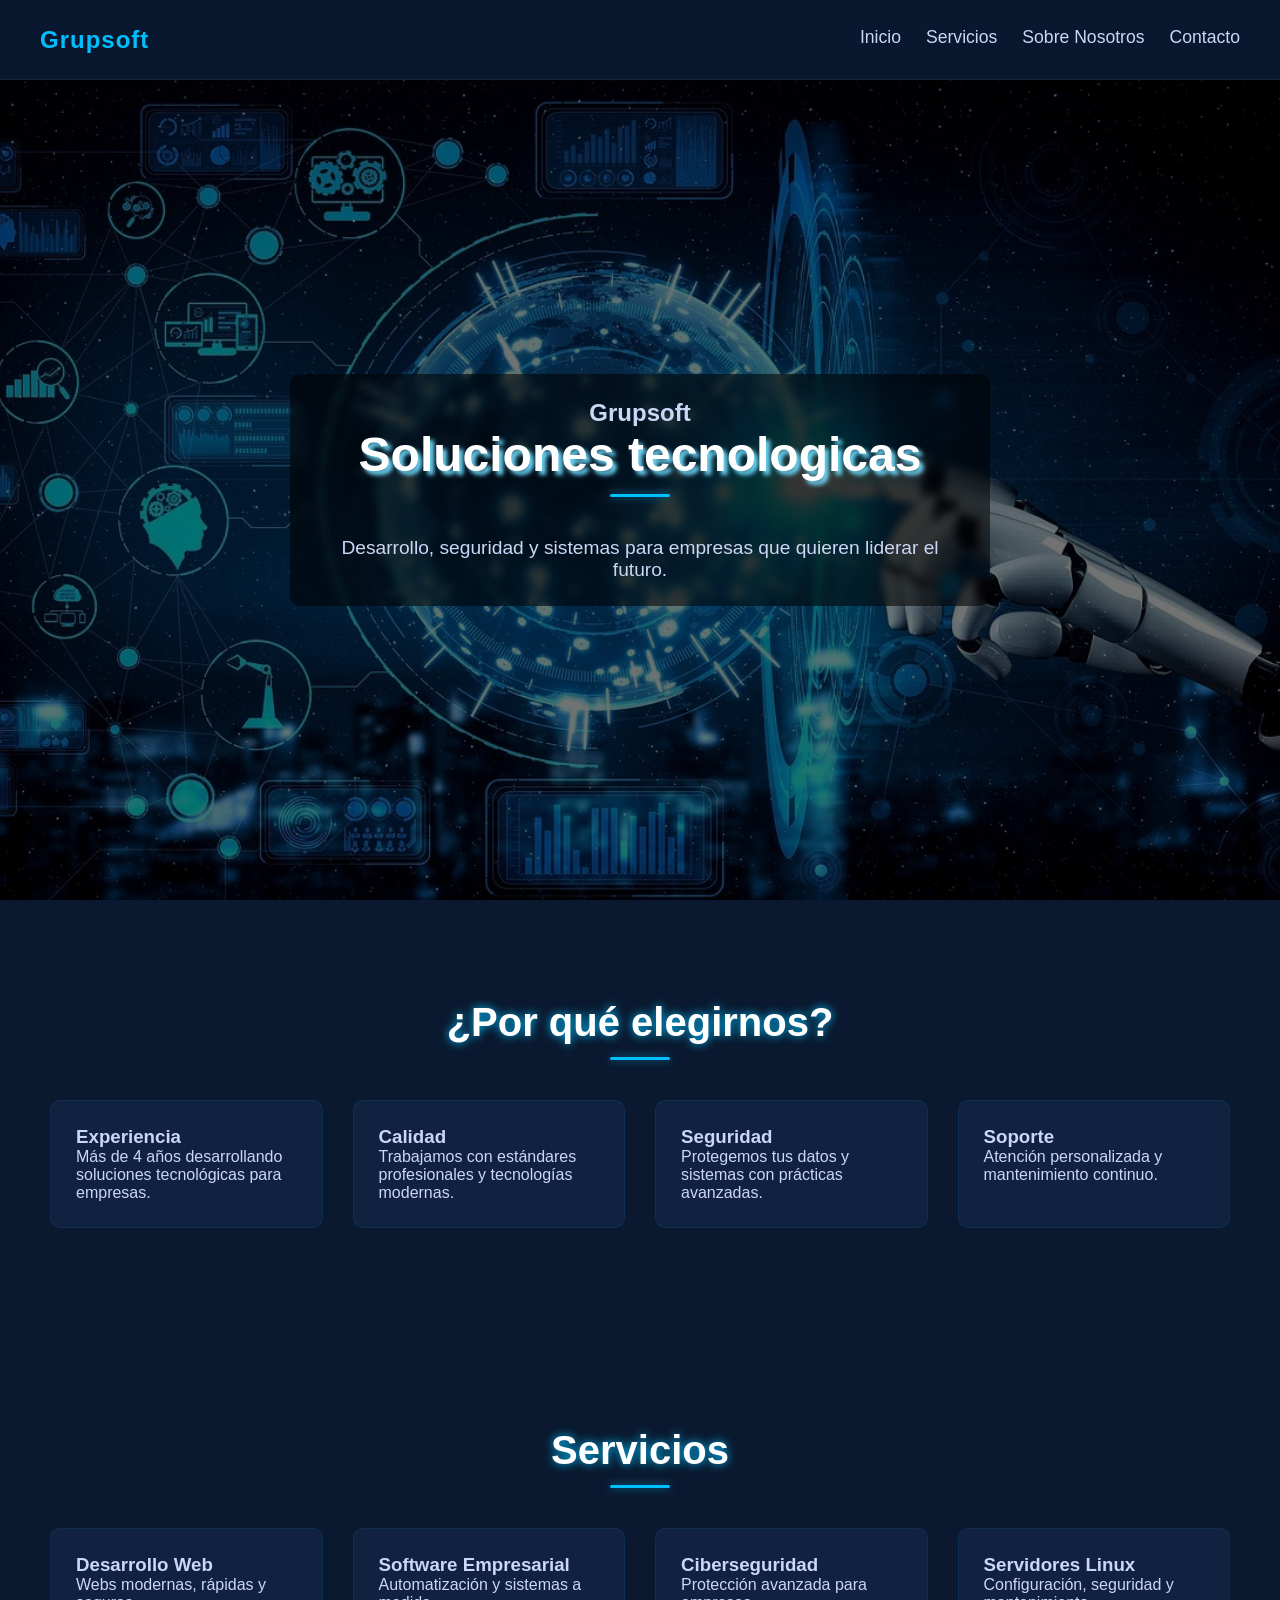
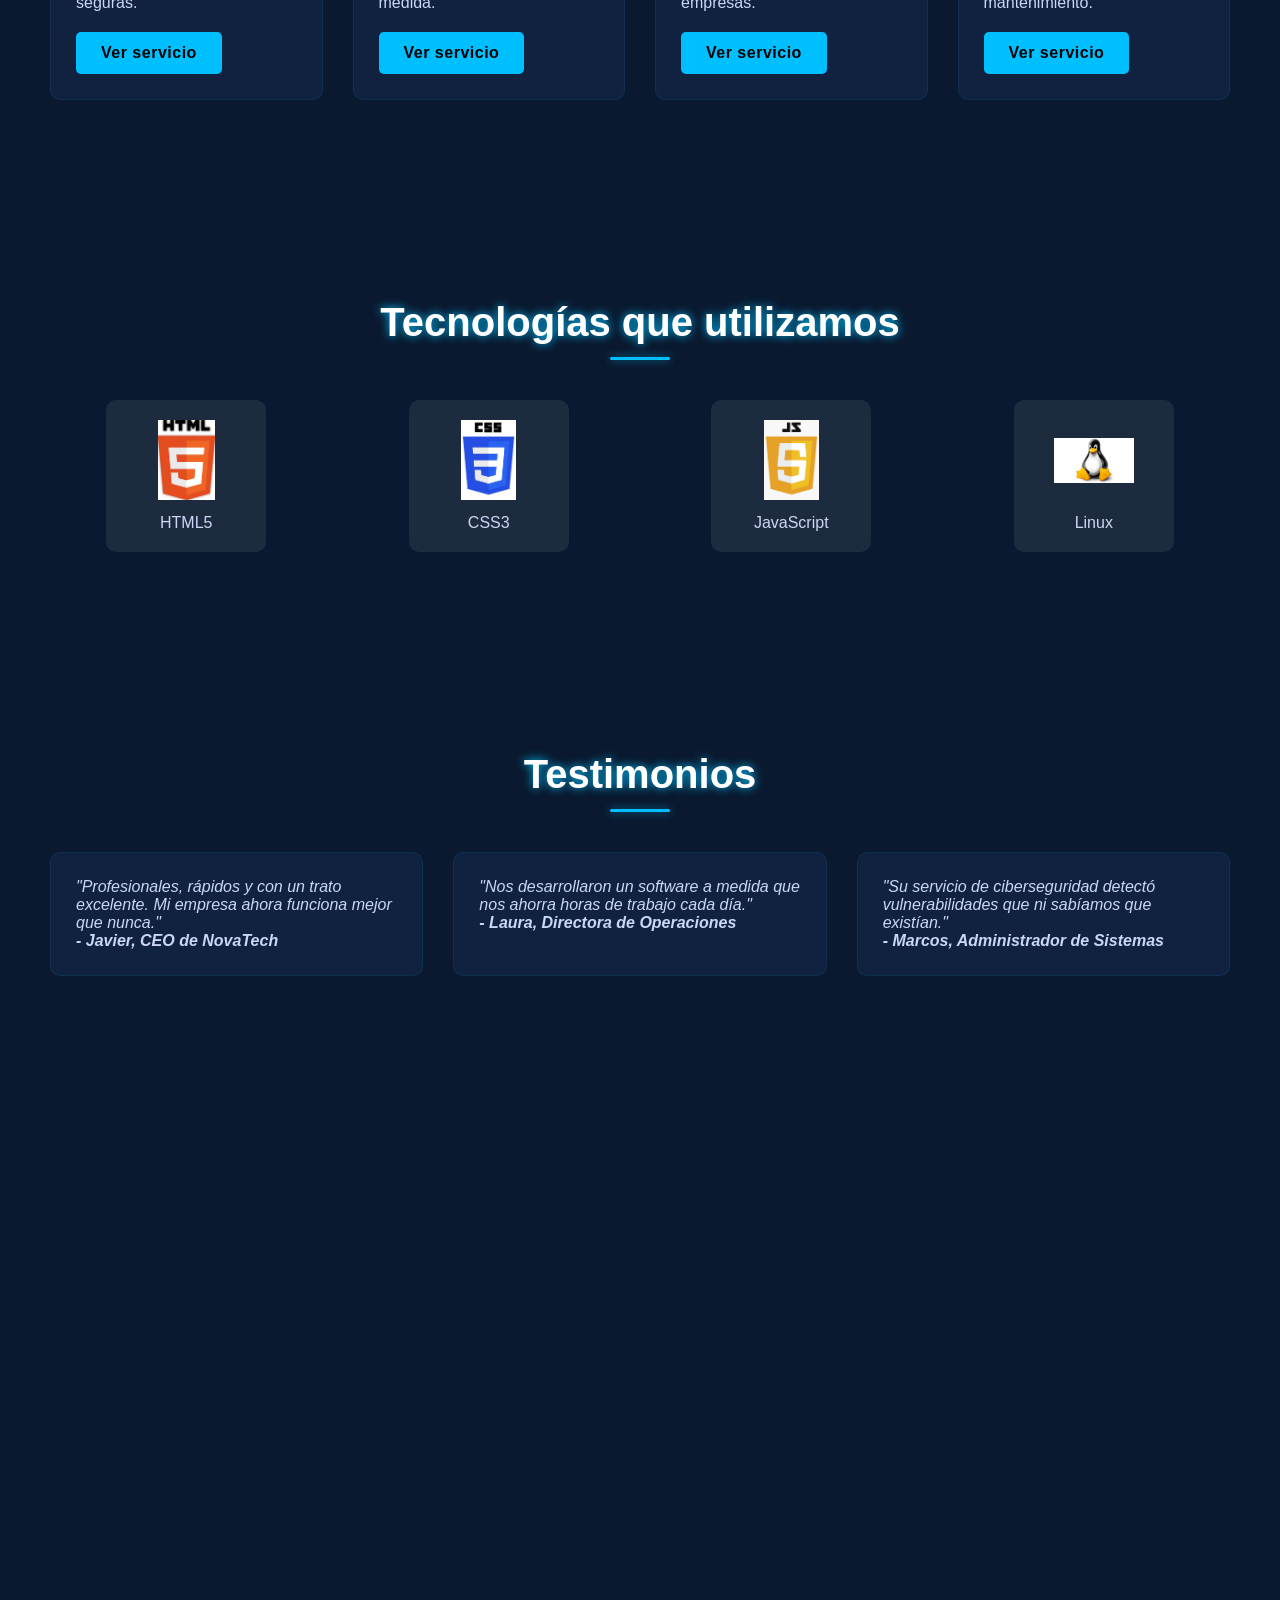
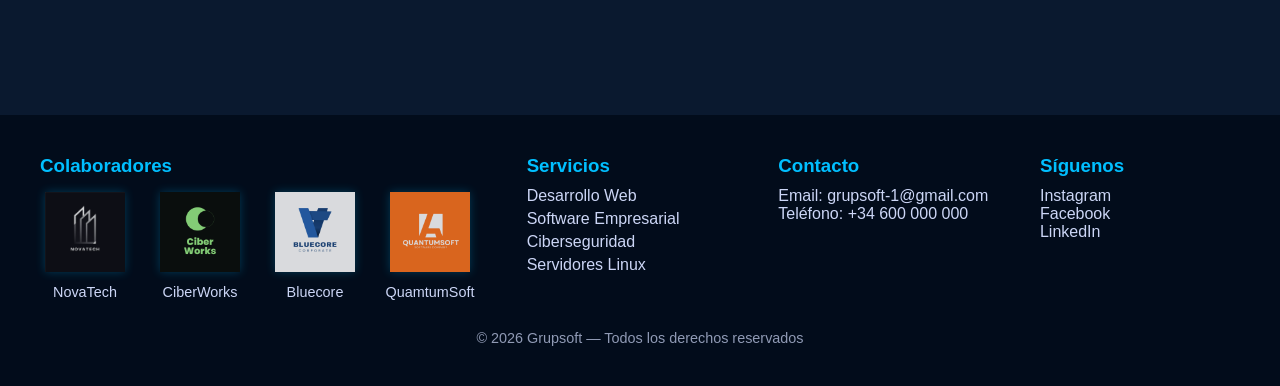
<file: index.html>
<!DOCTYPE html>
<html lang="es">
<head>
    <meta charset="UTF-8">
    <title>Grupsoft | Soluciones Tecnológicas Profesionales</title>
    <meta name="viewport" content="width=device-width, initial-scale=1.0">
    <link rel="stylesheet" href="style.css">
</head>
<body>

<!-- ============================
     HEADER
============================ -->
<header>
    <h1>Grupsoft</h1>
    <nav class="menu">
        <a href="#inicio">Inicio</a>
        <a href="#servicios">Servicios</a>
        <a href="extensiones/nosotros.html">Sobre Nosotros</a>
        <a href="#contacto">Contacto</a>
    </nav>
</header>


<!-- ============================
     HERO
============================ -->
<section class="hero" id="inicio">
    <div class="caja-texto">
        <h1>Grupsoft</h1>
        <h2><span class="typing">Soluciones Tecnológicas Profesionales</span></h2>
        <p>Desarrollo, seguridad y sistemas para empresas que quieren liderar el futuro.</p>
    </div>
</section>

<!-- ============================
     POR QUÉ ELEGIRNOS
============================ -->
<section class="reveal">
    <div class="container">
        <h2>¿Por qué elegirnos?</h2>

        <div class="services">
            <div class="card">
                <h3>Experiencia</h3>
                <p>Más de 4 años desarrollando soluciones tecnológicas para empresas.</p>
            </div>

            <div class="card">
                <h3>Calidad</h3>
                <p>Trabajamos con estándares profesionales y tecnologías modernas.</p>
            </div>

            <div class="card">
                <h3>Seguridad</h3>
                <p>Protegemos tus datos y sistemas con prácticas avanzadas.</p>
            </div>

            <div class="card">
                <h3>Soporte</h3>
                <p>Atención personalizada y mantenimiento continuo.</p>
            </div>
        </div>
    </div>
</section>

<!-- ============================
     SERVICIOS
============================ -->
<section id="servicios" class="reveal">
    <div class="container">
        <h2>Servicios</h2>

        <div class="services">
            <div class="card">
                <h3>Desarrollo Web</h3>
                <p>Webs modernas, rápidas y seguras.</p>
                <a href="extensiones/desarrollo-web.html" class="btn">Ver servicio</a>
            </div>

            <div class="card">
                <h3>Software Empresarial</h3>
                <p>Automatización y sistemas a medida.</p>
                <a href="extensiones/software-empresarial.html" class="btn">Ver servicio</a>
            </div>

            <div class="card">
                <h3>Ciberseguridad</h3>
                <p>Protección avanzada para empresas.</p>
                <a href="extensiones/ciberseguridad.html" class="btn">Ver servicio</a>
            </div>

            <div class="card">
                <h3>Servidores Linux</h3>
                <p>Configuración, seguridad y mantenimiento.</p>
                <a href="extensiones/servidores.html" class="btn">Ver servicio</a>
            </div>
        </div>
       
    </div>
</section>

<!-- ============================
     TECNOLOGÍAS
============================ -->
<section class="reveal">
    <div class="container">
        <h2>Tecnologías que utilizamos</h2>

        <div class="marcas-grid">
            <div class="marca">
                <img src="fotos/HTML5.jpg" alt="HTML5">
                <p>HTML5</p>
            </div>

            <div class="marca">
                <img src="fotos/CSS3.jpg" alt="CSS3">
                <p>CSS3</p>
            </div>

            <div class="marca">
                <img src="fotos/JavaScript.jpg" alt="JavaScript">
                <p>JavaScript</p>
            </div>

            <div class="marca">
                <img src="fotos/Linux.jpg" alt="Linux">
                <p>Linux</p>
            </div>
        </div>
    </div>
</section>

<!-- ============================
     TESTIMONIOS
============================ -->
<section class="reveal">
    <div class="container">
        <h2>Testimonios</h2>

        <div class="services">
            <div class="card testimonio">
                <p>"Profesionales, rápidos y con un trato excelente. Mi empresa ahora funciona mejor que nunca."</p>
                <h4>- Javier, CEO de NovaTech</h4>
            </div>

            <div class="card testimonio">
                <p>"Nos desarrollaron un software a medida que nos ahorra horas de trabajo cada día."</p>
                <h4>- Laura, Directora de Operaciones</h4>
            </div>

            <div class="card testimonio">
                <p>"Su servicio de ciberseguridad detectó vulnerabilidades que ni sabíamos que existían."</p>
                <h4>- Marcos, Administrador de Sistemas</h4>
            </div>
        </div>
    </div>
</section>

<!-- ============================
     CONTACTO
============================ -->
<section id="contacto" class="reveal">
    <div class="container">
       <div class="texto-solicitud">
        <h2>Contáctanos</h2>
        <p>Para más información o para solicitar un servicio envíe una solicitud y nosotros le atenderemos lo antes posible. Gracias :)</p>
        <form id="contactForm">
            <input type="text" id="nombre" placeholder="Nombre completo" required>
            <input type="email" id="email" placeholder="Correo electrónico" required>

            <select id="servicio" required>
                <option value="">Seleccione un servicio</option>
                <option>Desarrollo Web</option>
                <option>Software Empresarial</option>
                <option>Ciberseguridad</option>
                <option>Servidores Linux</option>
            </select>

            <textarea rows="5" placeholder="Escribe tu mensaje (opcional)"></textarea>

            <button type="submit" class="btn">Enviar Mensaje</button>
        </form>
        </div>

        <p id="mensajeEnviado" class="mensaje-enviado">¡Mensaje enviado correctamente!Le atenderemos lo antes posible</p>
    </div>
</section>

<!-- ============================
     FOOTER
============================ -->
<footer>
    <div class="footer-contenedor">

        <div class="footer-col footer-marcas-col">
    <h3>Colaboradores</h3>
    <div class="footer-marcas">
        <div class="marca-item">
            <img src="fotos/novatech.jpg.png" alt="Marca 1">
            <p>NovaTech</p>
        </div>

        <div class="marca-item">
            <img src="fotos/ciber.jpg.png" alt="Marca 2">
            <p>CiberWorks</p>
        </div>

        <div class="marca-item">
            <img src="fotos/bluecore.jpg.png" alt="Marca 3">
            <p>Bluecore</p>
        </div>

        <div class="marca-item">
            <img src="fotos/quantumsoft.jpg.png" alt="Marca 4">
            <p>QuamtumSoft</p>
        </div>
    </div>
</div>

        <div class="footer-col">
            <h3>Servicios</h3>
            <a href="extensiones/desarrollo-web.html">Desarrollo Web</a>
            <a href="extensiones/software-empresarial.html">Software Empresarial</a>
            <a href="extensiones/ciberseguridad.html">Ciberseguridad</a>
            <a href="extensiones/servidores.html">Servidores Linux</a>
        </div>

        <div class="footer-col">
            <h3>Contacto</h3>
            <p>Email: grupsoft-1@gmail.com</p>
            <p>Teléfono: +34 600 000 000</p>
        </div>

        <div class="footer-col">
            <h3>Síguenos</h3>
            <p>Instagram</p>
            <p>Facebook</p>
            <p>LinkedIn</p>
        </div>

    </div>

    <p class="footer-copy">© 2026 Grupsoft — Todos los derechos reservados</p>
</footer>

<script src="script.js"></script>
</body>
</html>
</file>
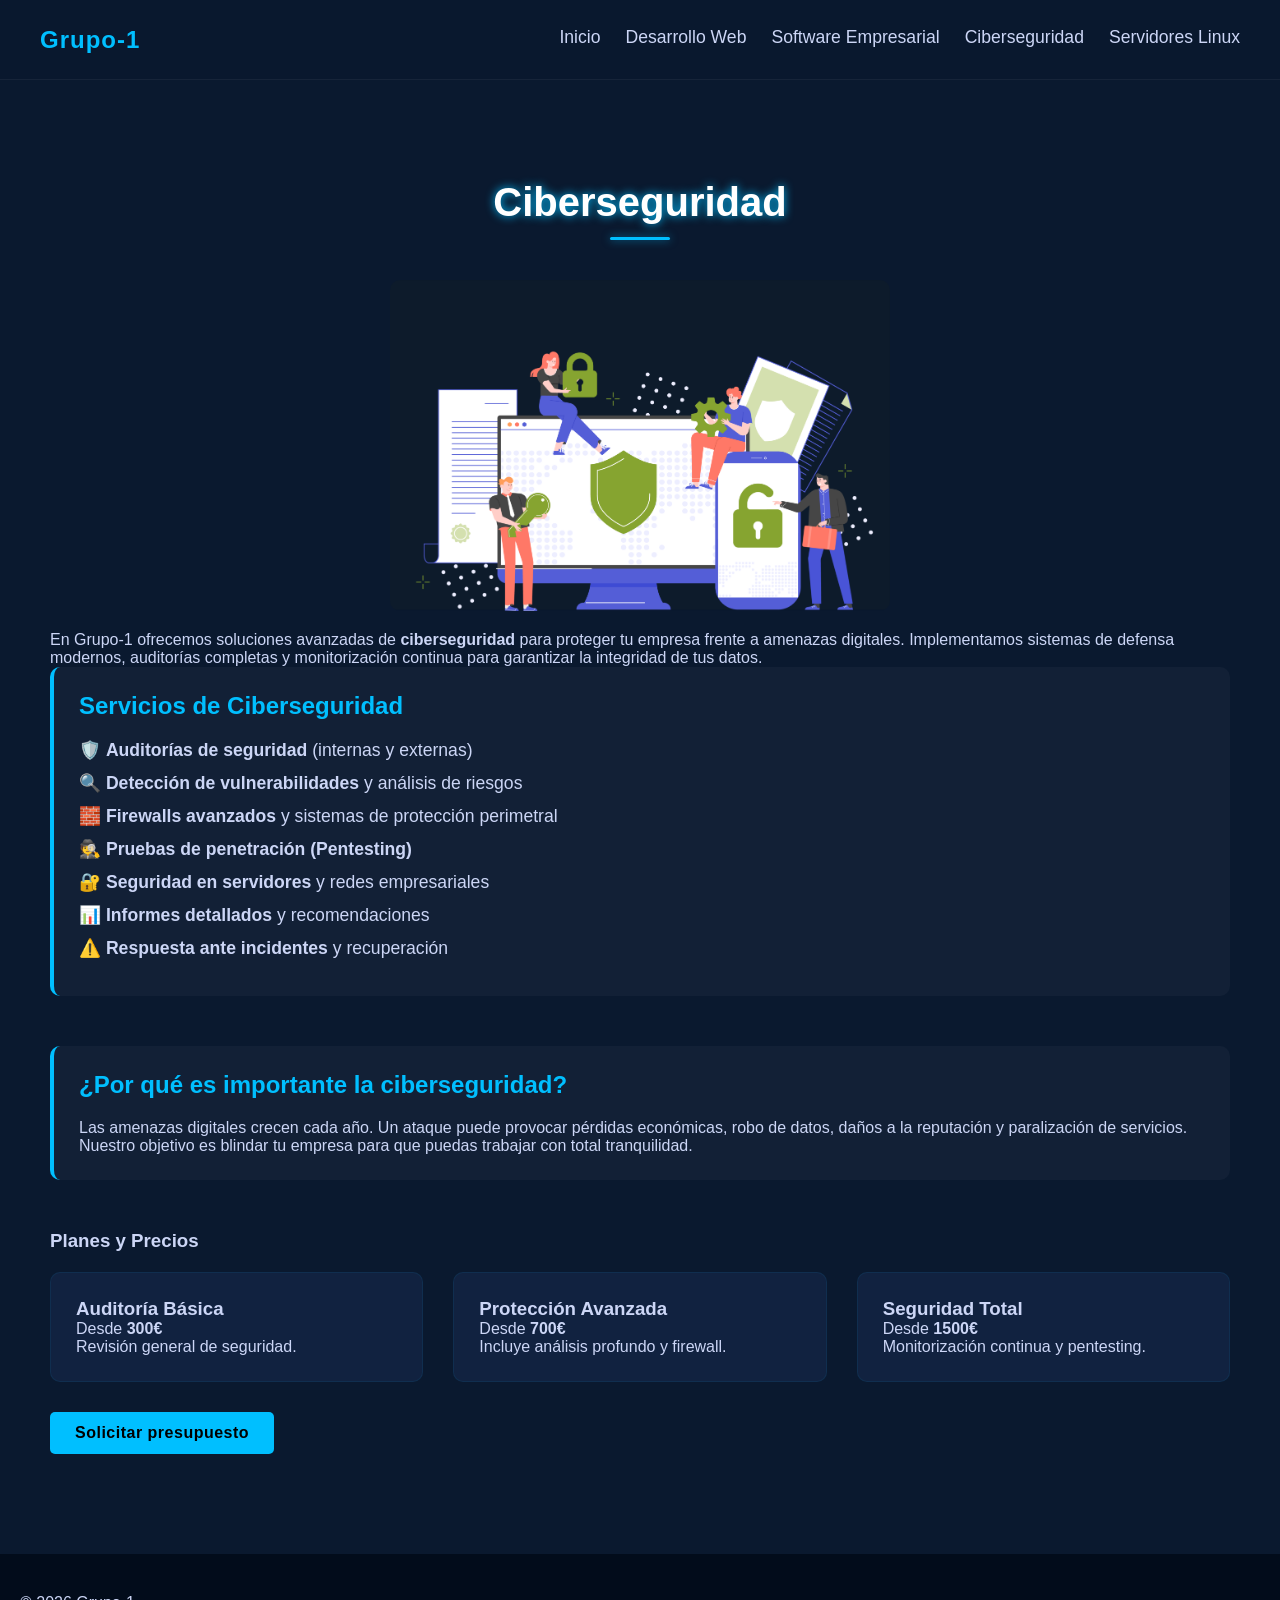
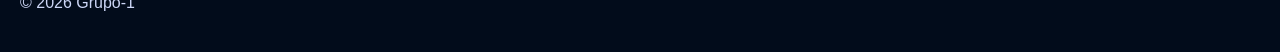
<file: extensiones/ciberseguridad.html>
<!DOCTYPE html>
<html lang="es">
<head>
    <meta charset="UTF-8">
    <title>Ciberseguridad | Grupo‑1</title>
    <meta name="viewport" content="width=device-width, initial-scale=1.0">
    <link rel="stylesheet" href="../style.css">
</head>
<body>

<header>
    <h1>Grupo‑1</h1>
    <nav class="menu">
        <a href="../index.html">Inicio</a>
        <a href="desarrollo-web.html">Desarrollo Web</a>
        <a href="software-empresarial.html">Software Empresarial</a>
        <a href="ciberseguridad.html">Ciberseguridad</a>
        <a href="servidores.html">Servidores Linux</a>
    </nav>
</header>

<section class="reveal">
    <h2>Ciberseguridad</h2>

    <img src="../fotos/ciberseguridad.png" alt="Ciberseguridad" class="img-servicio">

    <p>
        En Grupo‑1 ofrecemos soluciones avanzadas de <strong>ciberseguridad</strong> para proteger tu empresa 
        frente a amenazas digitales. Implementamos sistemas de defensa modernos, auditorías completas y 
        monitorización continua para garantizar la integridad de tus datos.
    </p>
    <div class="servicio-seccion">
    <h3>Servicios de Ciberseguridad</h3>
    <ul class="lista-servicio">
        <li>🛡️ <strong>Auditorías de seguridad</strong> (internas y externas)</li>
        <li>🔍 <strong>Detección de vulnerabilidades</strong> y análisis de riesgos</li>
        <li>🧱 <strong>Firewalls avanzados</strong> y sistemas de protección perimetral</li>
        <li>🕵️ <strong>Pruebas de penetración (Pentesting)</strong></li>
        <li>🔐 <strong>Seguridad en servidores</strong> y redes empresariales</li>
        <li>📊 <strong>Informes detallados</strong> y recomendaciones</li>
        <li>⚠️ <strong>Respuesta ante incidentes</strong> y recuperación</li>
    </ul>
    </div>
    <div class="servicio-seccion">
    <h3>¿Por qué es importante la ciberseguridad?</h3>
    <p>
        Las amenazas digitales crecen cada año. Un ataque puede provocar pérdidas económicas, robo de datos, 
        daños a la reputación y paralización de servicios. Nuestro objetivo es blindar tu empresa para que 
        puedas trabajar con total tranquilidad.
    </p>
    </div>

    <h3 class="h3-precios">Planes y Precios</h3>
    <div class="services">
        <div class="card">
            <h3>Auditoría Básica</h3>
            <p>Desde <strong>300€</strong><br>Revisión general de seguridad.</p>
        </div>

        <div class="card">
            <h3>Protección Avanzada</h3>
            <p>Desde <strong>700€</strong><br>Incluye análisis profundo y firewall.</p>
        </div>

        <div class="card">
            <h3>Seguridad Total</h3>
            <p>Desde <strong>1500€</strong><br>Monitorización continua y pentesting.</p>
        </div>
    </div>

    <a class="btn" href="../index.html#contacto" style="margin-top:30px; display:inline-block;">Solicitar presupuesto</a>
</section>

<footer>
    <p>© 2026 Grupo‑1</p>
</footer>

<script src="../script.js"></script>
</body>
</html>
</file>
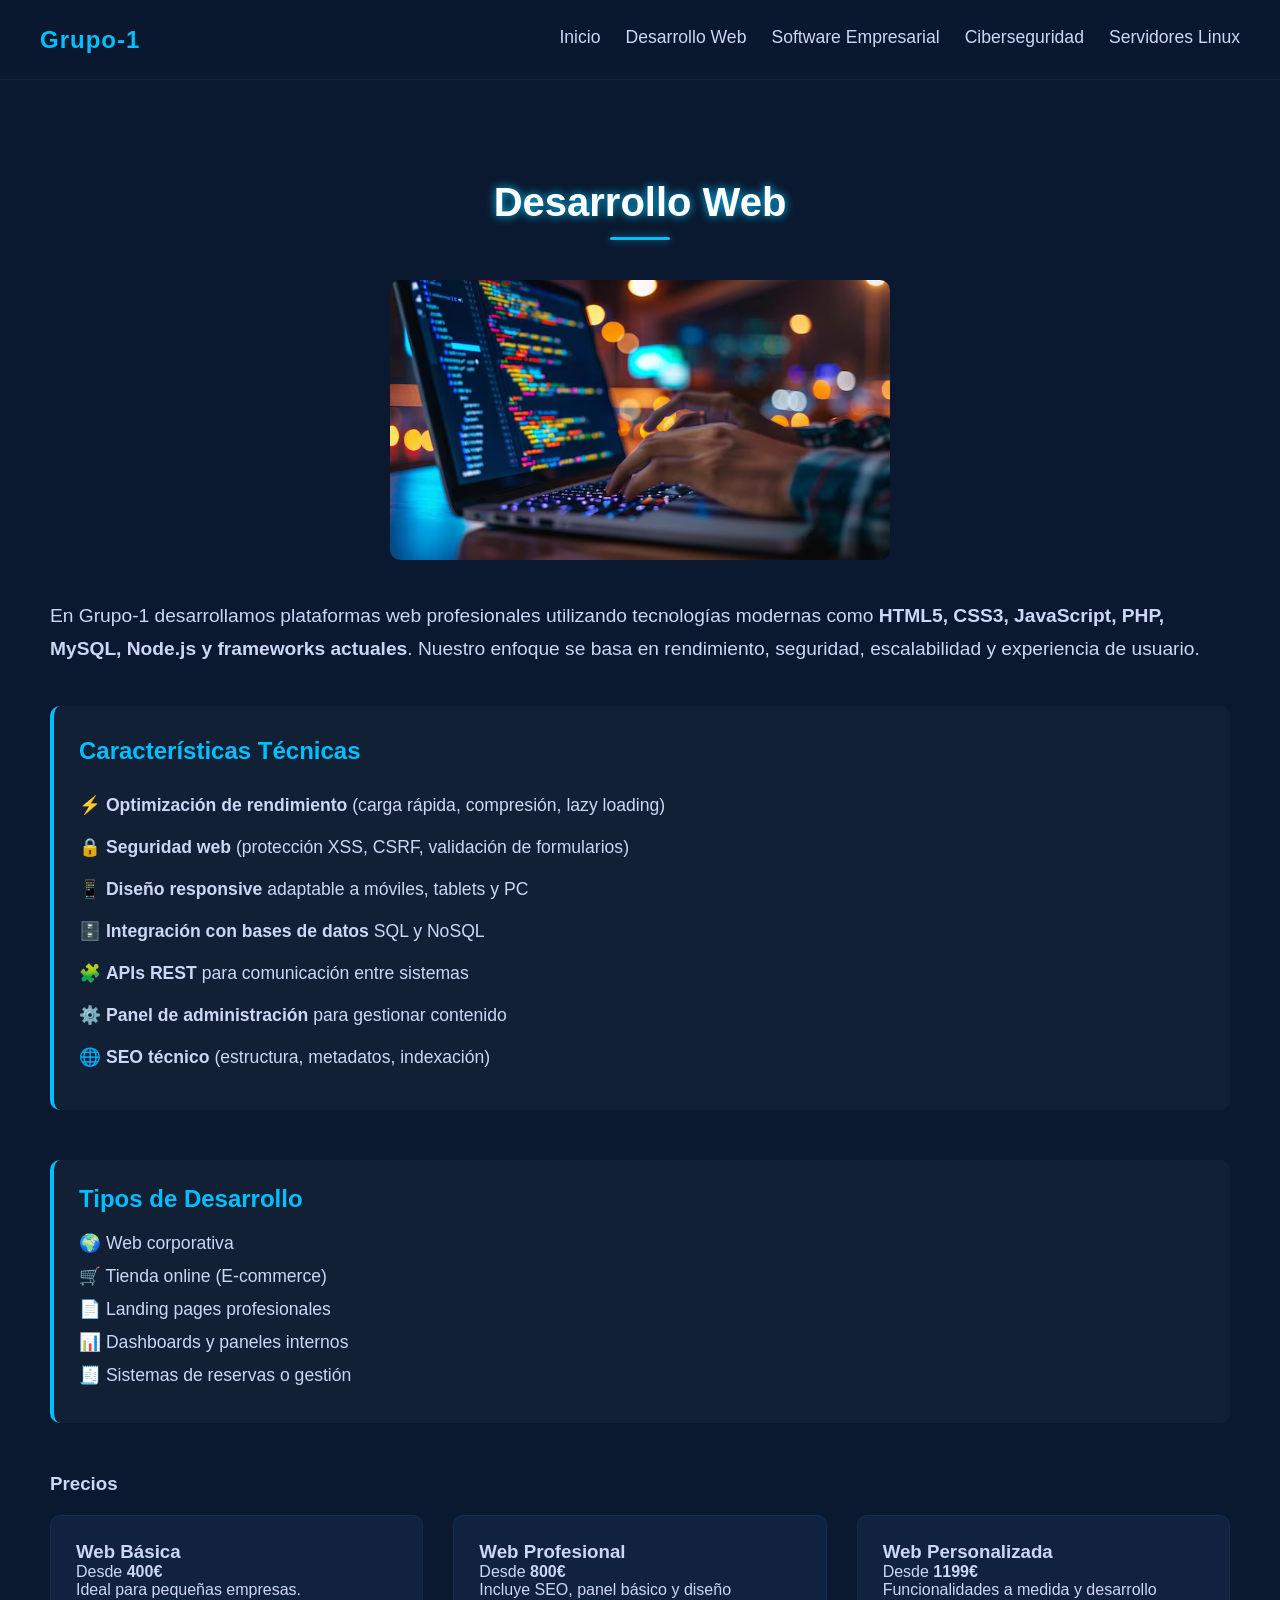
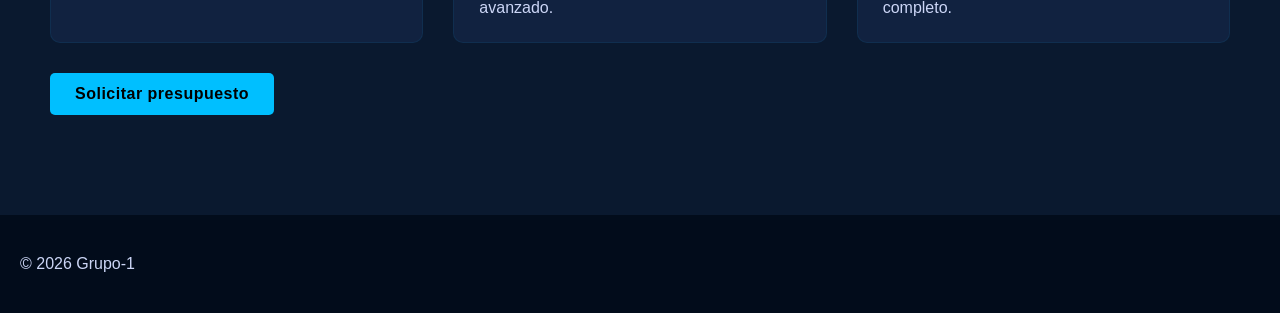
<file: extensiones/desarrollo-web.html>
<!DOCTYPE html>
<html lang="es">
<head>
    <meta charset="UTF-8">
    <title>Desarrollo Web | Grupo‑1</title>
    <meta name="viewport" content="width=device-width, initial-scale=1.0">
    <link rel="stylesheet" href="../style.css">
</head>
<body>

<header>
    <h1>Grupo‑1</h1>
    <nav class="menu">
        <a href="../index.html">Inicio</a>
        <a href="desarrollo-web.html">Desarrollo Web</a>
        <a href="software-empresarial.html">Software Empresarial</a>
        <a href="ciberseguridad.html">Ciberseguridad</a>
        <a href="servidores.html">Servidores Linux</a>
    </nav>
</header>

<section class="reveal">
    <h2>Desarrollo Web</h2>

    <img src="../fotos/Programador-web.jpg" alt="Programador Web" class="img-servicio">
  

<div class="servicio-bloque">

     <p class="intro-servicio">
        En Grupo‑1 desarrollamos plataformas web profesionales utilizando tecnologías modernas como 
        <strong>HTML5, CSS3, JavaScript, PHP, MySQL, Node.js y frameworks actuales</strong>.  
        Nuestro enfoque se basa en rendimiento, seguridad, escalabilidad y experiencia de usuario.
        </p>

     <div class="servicio-seccion">
        <h3>Características Técnicas</h3>
        <ul class="lista-servicio">
            <li>⚡ <strong>Optimización de rendimiento</strong> (carga rápida, compresión, lazy loading)</li>
            <li>🔒 <strong>Seguridad web</strong> (protección XSS, CSRF, validación de formularios)</li>
            <li>📱 <strong>Diseño responsive</strong> adaptable a móviles, tablets y PC</li>
            <li>🗄️ <strong>Integración con bases de datos</strong> SQL y NoSQL</li>
            <li>🧩 <strong>APIs REST</strong> para comunicación entre sistemas</li>
            <li>⚙️ <strong>Panel de administración</strong> para gestionar contenido</li>
            <li>🌐 <strong>SEO técnico</strong> (estructura, metadatos, indexación)</li>
        </ul>
     </div>
        </div>

        <div class="servicio-seccion">
        <h3>Tipos de Desarrollo</h3>
        <ul class="lista-servicio">
            <li>🌍 Web corporativa</li>
            <li>🛒 Tienda online (E‑commerce)</li>
            <li>📄 Landing pages profesionales</li>
            <li>📊 Dashboards y paneles internos</li>
            <li>🧾 Sistemas de reservas o gestión</li>
        </ul>
    </div>

</div>


    <h3>Precios</h3>
    <div class="services">
        <div class="card">
            <h3>Web Básica</h3>
            <p>Desde <strong>400€</strong><br>Ideal para pequeñas empresas.</p>
        </div>

        <div class="card">
            <h3>Web Profesional</h3>
            <p>Desde <strong>800€</strong><br>Incluye SEO, panel básico y diseño avanzado.</p>
        </div>

        <div class="card">
            <h3 class="h3-precios">Web Personalizada</h3>
            <p>Desde <strong>1199€</strong><br>Funcionalidades a medida y desarrollo completo.</p>
        </div>
    </div>

    <a class="btn" href="../index.html#contacto" style="margin-top:30px; display:inline-block;">Solicitar presupuesto</a>
</section>

<footer>
    <p>© 2026 Grupo‑1</p>
</footer>

<script src="../script.js"></script>
</body>
</html>
</file>
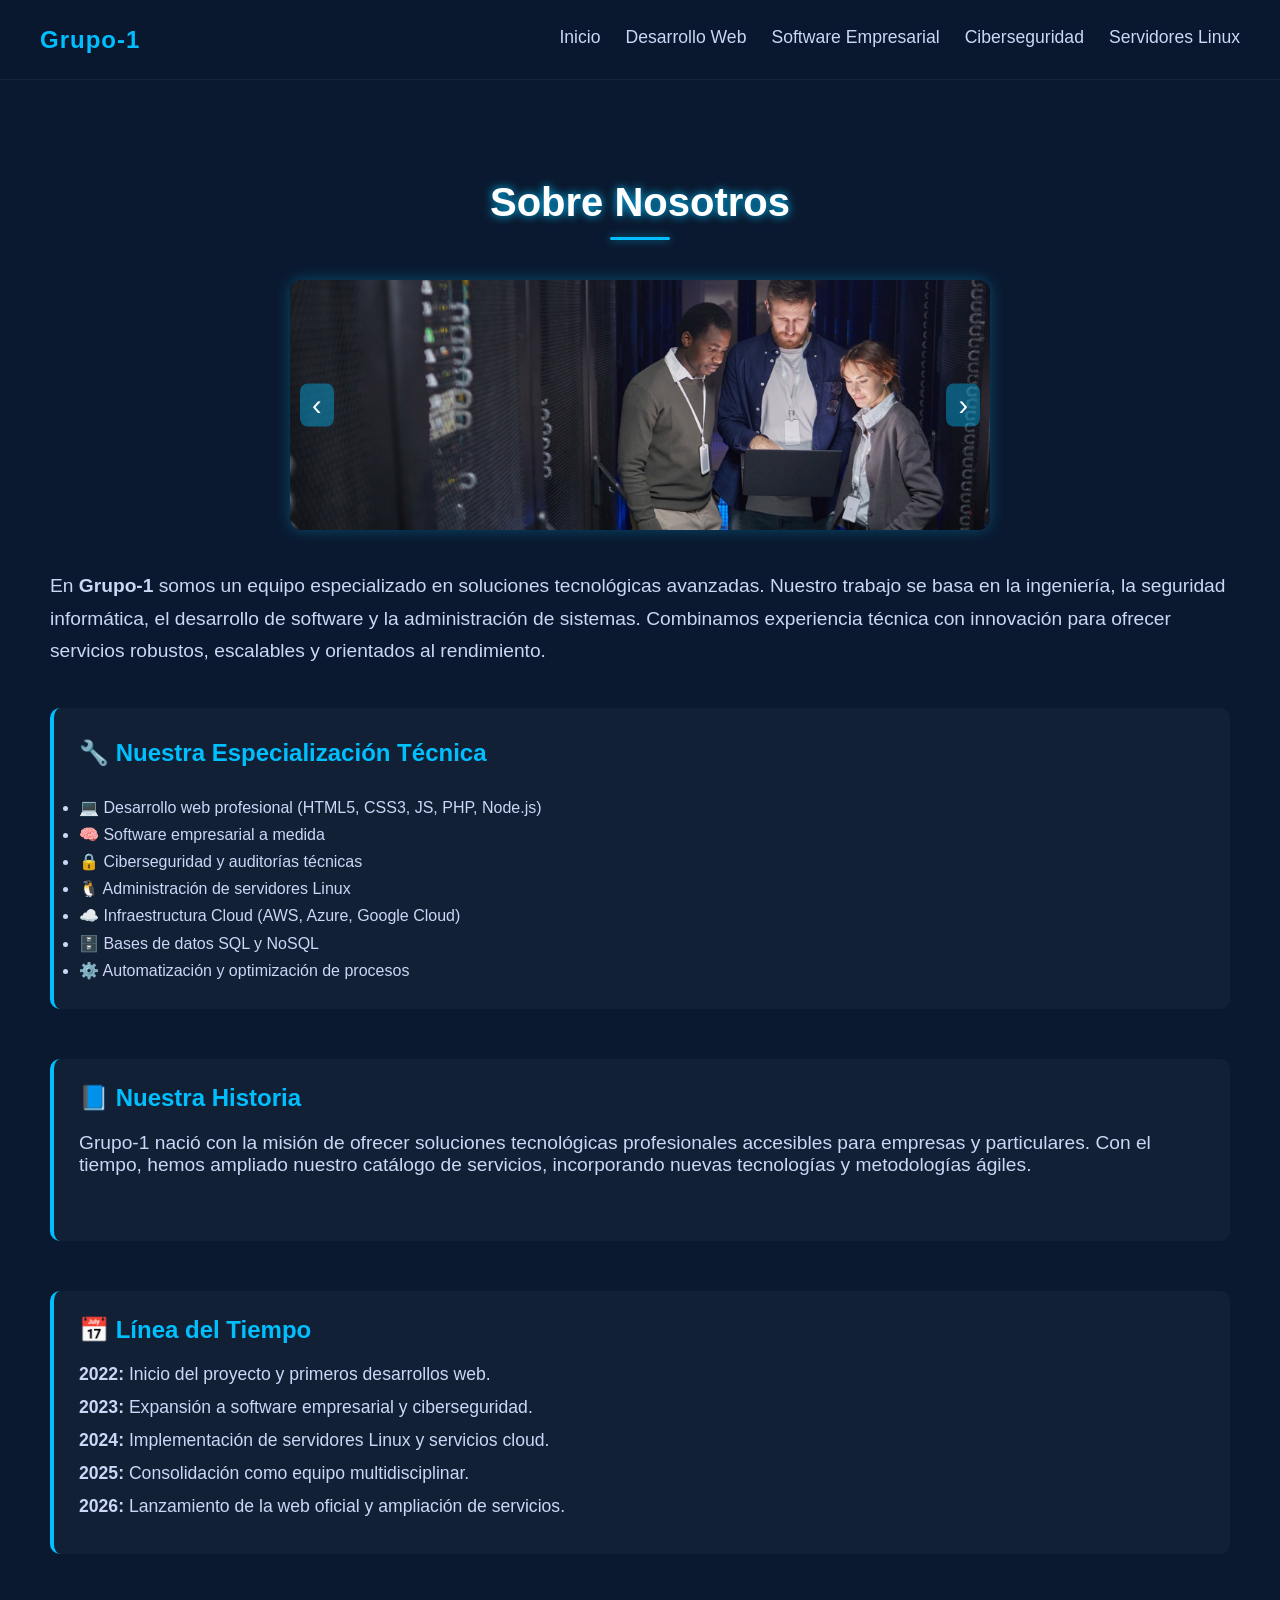
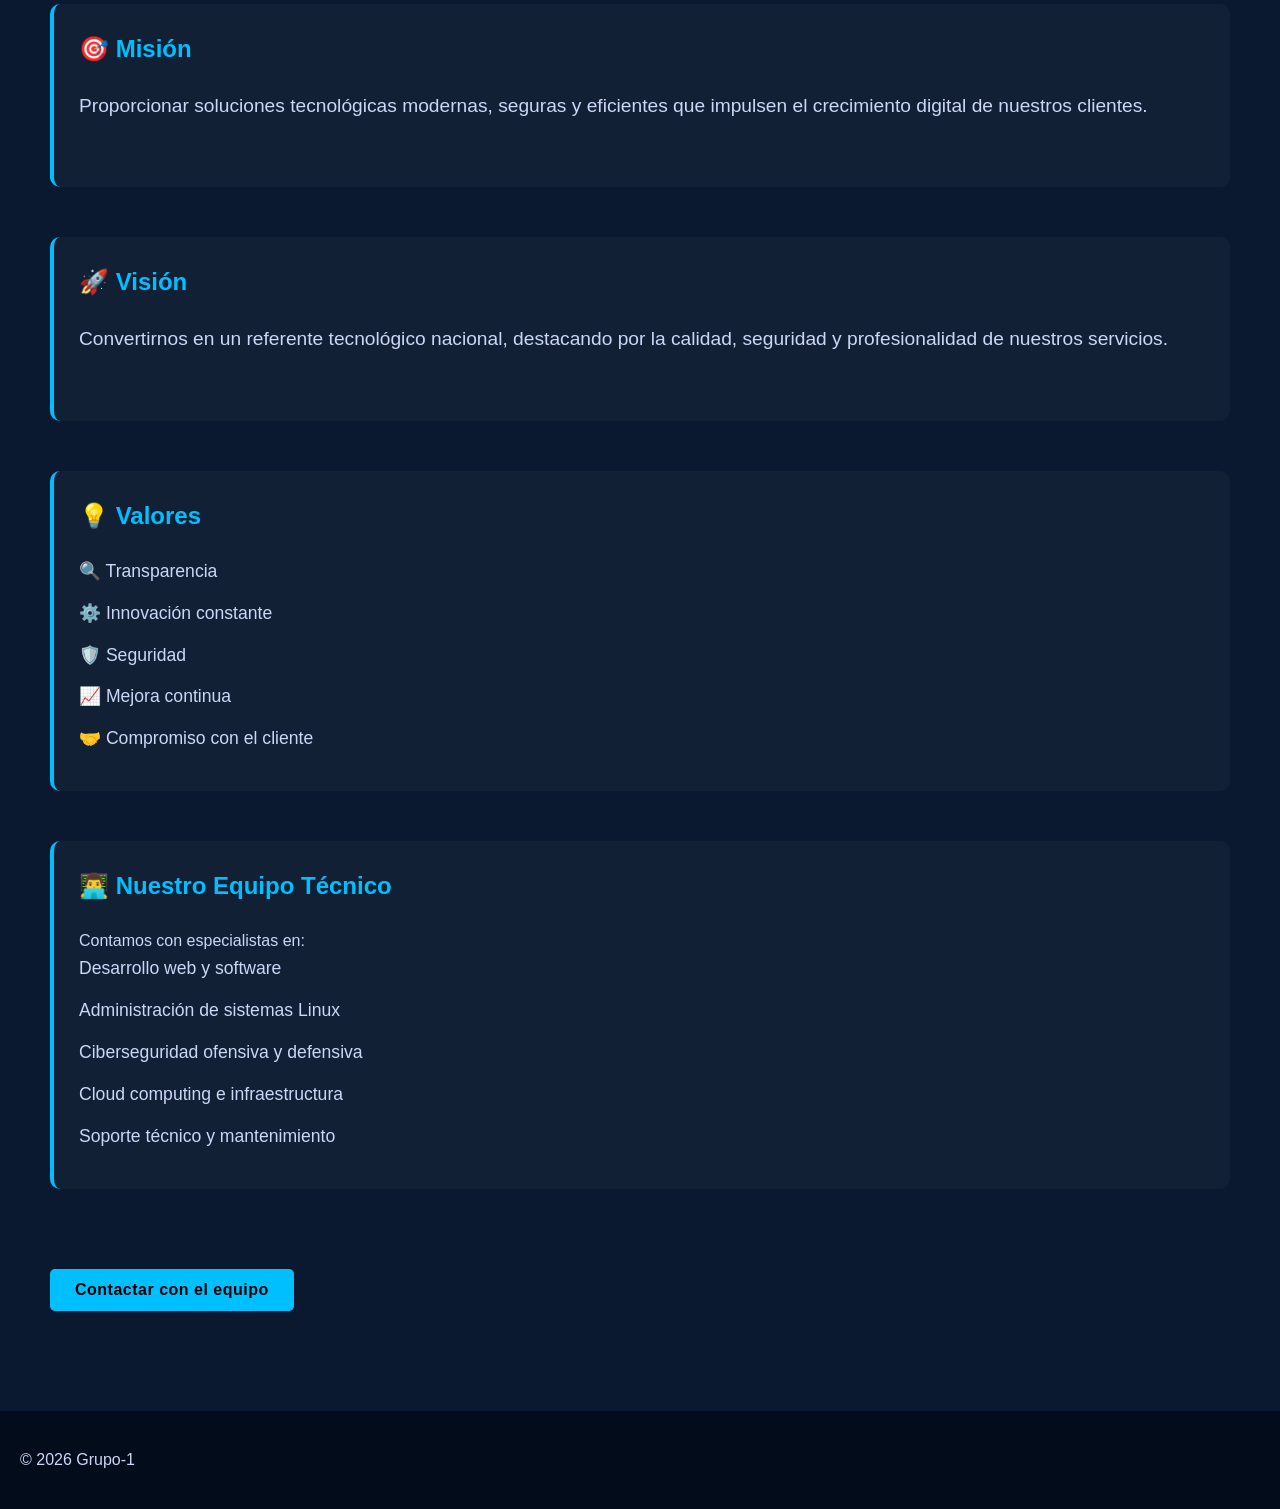
<file: extensiones/nosotros.html>
<!DOCTYPE html>
<html lang="es">
<head>
    <meta charset="UTF-8">
    <title>Sobre Nosotros | Grupo‑1</title>
    <link rel="stylesheet" href="../style.css">
</head>
<body>

<header>
    <h1>Grupo‑1</h1>
        <nav class="menu">
            <a href="../index.html">Inicio</a>
            <a href="desarrollo-web.html">Desarrollo Web</a>
            <a href="software-empresarial.html">Software Empresarial</a>
            <a href="ciberseguridad.html">Ciberseguridad</a>
            <a href="servidores.html">Servidores Linux</a>
        </nav>
</header>

<section class="reveal">
    <h2>Sobre Nosotros</h2>

    <!-- Imagen genérica -->
    <div class="carrusel">
        <div class="carrusel-track">
            <img src="../fotos/equipo1.jpg" alt="nosotros">
            <img src="../fotos/equipo2.jpg" alt="nosotros">
            <img src="../fotos/equipo3.jpg" alt="nosotros">
            <img src="../fotos/equipo4.jpg" alt="nosotros">
        </div>
        <button class="carrusel-btn prev">‹</button>
        <button class="carrusel-btn next">›</button>
    </div>
    <div class="servicio-bloque">
            <p class="intro-servicio">
            En <strong>Grupo‑1</strong> somos un equipo especializado en soluciones tecnológicas avanzadas.  
            Nuestro trabajo se basa en la ingeniería, la seguridad informática, el desarrollo de software y la administración de sistemas.
            Combinamos experiencia técnica con innovación para ofrecer servicios robustos, escalables y orientados al rendimiento.
            </p>
        <div class="servicio-seccion">
            <h3>🔧 Nuestra Especialización Técnica</h3>
                <ul>
                    <li>💻 Desarrollo web profesional (HTML5, CSS3, JS, PHP, Node.js)</li>
                    <li>🧠 Software empresarial a medida</li>
                    <li>🔒 Ciberseguridad y auditorías técnicas</li>
                    <li>🐧 Administración de servidores Linux</li>
                    <li>☁️ Infraestructura Cloud (AWS, Azure, Google Cloud)</li>
                    <li>🗄️ Bases de datos SQL y NoSQL</li>
                    <li>⚙️ Automatización y optimización de procesos</li>
                </ul>
        </div>
    </div>
    <div class="servicio-seccion">
        <h3>📘 Nuestra Historia</h3>
            <p class="intro-servicio">
                Grupo‑1 nació con la misión de ofrecer soluciones tecnológicas profesionales accesibles para empresas y particulares.
                Con el tiempo, hemos ampliado nuestro catálogo de servicios, incorporando nuevas tecnologías y metodologías ágiles.
            </p>
    </div>
    <div class="servicio-seccion">
        <h3>📅 Línea del Tiempo</h3>
            <ul class="lista-servicio">
                <li><strong>2022:</strong> Inicio del proyecto y primeros desarrollos web.</li>
                <li><strong>2023:</strong> Expansión a software empresarial y ciberseguridad.</li>
                <li><strong>2024:</strong> Implementación de servidores Linux y servicios cloud.</li>
                <li><strong>2025:</strong> Consolidación como equipo multidisciplinar.</li>
                <li><strong>2026:</strong> Lanzamiento de la web oficial y ampliación de servicios.</li>
            </ul>
    </div>
    <div class="servicio-bloque">
        <div class="servicio-seccion">
            <h3>🎯 Misión</h3>
            <p class="intro-servicio">Proporcionar soluciones tecnológicas modernas, seguras y eficientes que impulsen el crecimiento digital de nuestros clientes.</p>
        </div>
        <div class="servicio-seccion">
            <h3>🚀 Visión</h3>
            <p class="intro-servicio">Convertirnos en un referente tecnológico nacional, destacando por la calidad, seguridad y profesionalidad de nuestros servicios. </p>
        </div>
        <div class="servicio-seccion">
            <h3>💡 Valores</h3>
            <ul class="lista-servicio">
                <li>🔍 Transparencia</li>
                <li>⚙️ Innovación constante</li>
                <li>🛡️ Seguridad</li>
                <li>📈 Mejora continua</li>
                <li>🤝 Compromiso con el cliente</li>
            </ul>
        </div>
        <div class="servicio-seccion">
    <h3>👨‍💻 Nuestro Equipo Técnico</h3>
    <p>
        Contamos con especialistas en:
    </p>
    <ul class="lista-servicio">
        <li>Desarrollo web y software</li>
        <li>Administración de sistemas Linux</li>
        <li>Ciberseguridad ofensiva y defensiva</li>
        <li>Cloud computing e infraestructura</li>
        <li>Soporte técnico y mantenimiento</li>
    </ul>
    </div>
    </div>

    <a class="btn" href="../index.html#contacto" style="margin-top:30px; display:inline-block;">
        Contactar con el equipo
    </a>
</section>

<footer>
    <p>© 2026 Grupo‑1</p>
</footer>
<script src="../script.js"></script>
</body>
</html>
</file>
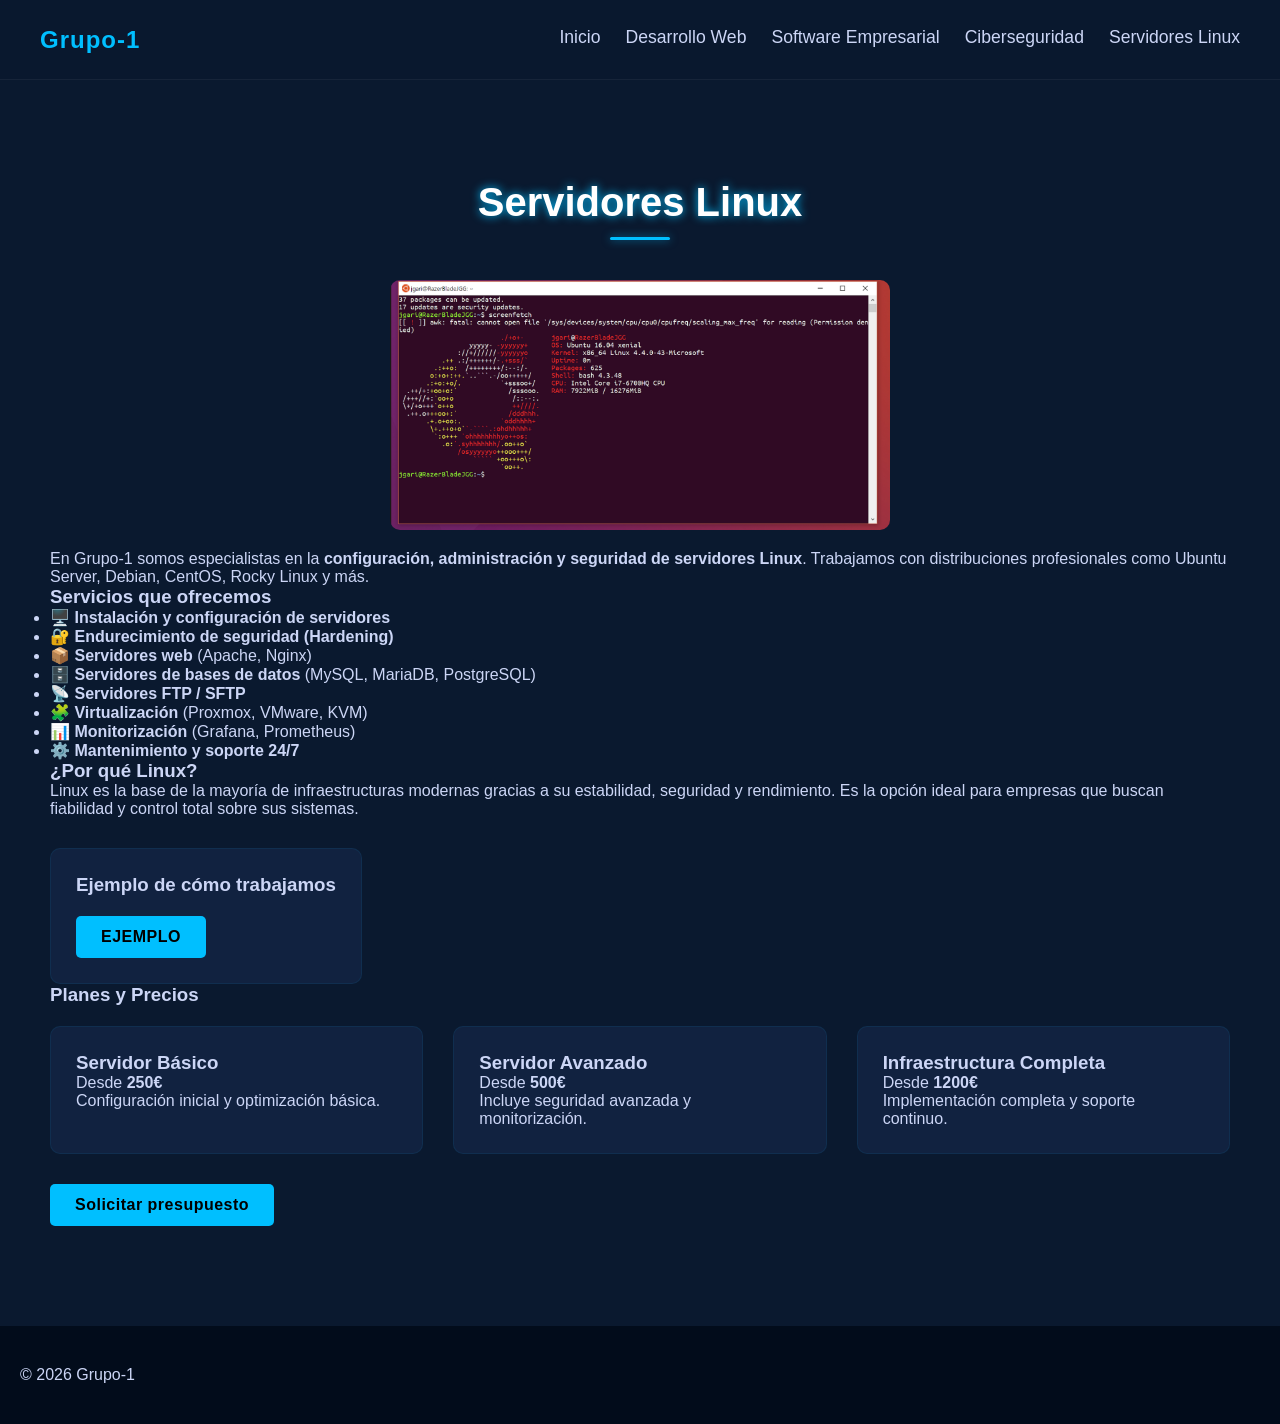
<file: extensiones/servidores.html>
<!DOCTYPE html>
<html lang="es">
<head>
    <meta charset="UTF-8">
    <title>Servidores Linux | Grupo‑1</title>
    <meta name="viewport" content="width=device-width, initial-scale=1.0">
    <link rel="stylesheet" href="../style.css">
</head>
<body>

<header>
    <h1>Grupo‑1</h1>
    <nav class="menu">
        <a href="../index.html">Inicio</a>
        <a href="desarrollo-web.html">Desarrollo Web</a>
        <a href="software-empresarial.html">Software Empresarial</a>
        <a href="ciberseguridad.html">Ciberseguridad</a>
        <a href="servidores.html">Servidores Linux</a>
    </nav>
</header>

<section class="reveal">
    <h2>Servidores Linux</h2>

    <img src="../fotos/terminal_ubuntu.png" alt="servidores" class="img-servicio">

    <p>
        En Grupo‑1 somos especialistas en la <strong>configuración, administración y seguridad de servidores Linux</strong>.  
        Trabajamos con distribuciones profesionales como Ubuntu Server, Debian, CentOS, Rocky Linux y más.
    </p>

    <h3>Servicios que ofrecemos</h3>
    <ul>
        <li>🖥️ <strong>Instalación y configuración de servidores</strong></li>
        <li>🔐 <strong>Endurecimiento de seguridad (Hardening)</strong></li>
        <li>📦 <strong>Servidores web</strong> (Apache, Nginx)</li>
        <li>🗄️ <strong>Servidores de bases de datos</strong> (MySQL, MariaDB, PostgreSQL)</li>
        <li>📡 <strong>Servidores FTP / SFTP</strong></li>
        <li>🧩 <strong>Virtualización</strong> (Proxmox, VMware, KVM)</li>
        <li>📊 <strong>Monitorización</strong> (Grafana, Prometheus)</li>
        <li>⚙️ <strong>Mantenimiento y soporte 24/7</strong></li>
    </ul>

    <h3>¿Por qué Linux?</h3>
    <p>
        Linux es la base de la mayoría de infraestructuras modernas gracias a su estabilidad, seguridad y rendimiento.  
        Es la opción ideal para empresas que buscan fiabilidad y control total sobre sus sistemas.
    </p>

    <div class="card" style="margin-top:30px; display:inline-block;">
    <h3>Ejemplo de cómo trabajamos</h3>
    <a class="btn" href="../archivos/Trabajo Sistemas Operativos (1).pdf">EJEMPLO</a>
    </div>

    <h3 class="h3-precios">Planes y Precios</h3>
    <div class="services">
        <div class="card">
            <h3>Servidor Básico</h3>
            <p>Desde <strong>250€</strong><br>Configuración inicial y optimización básica.</p>
        </div>

        <div class="card">
            <h3>Servidor Avanzado</h3>
            <p>Desde <strong>500€</strong><br>Incluye seguridad avanzada y monitorización.</p>
        </div>

        <div class="card">
            <h3>Infraestructura Completa</h3>
            <p>Desde <strong>1200€</strong><br>Implementación completa y soporte continuo.</p>
        </div>
    </div>

    <a class="btn" href="../index.html#contacto" style="margin-top:30px; display:inline-block;">Solicitar presupuesto</a>
</section>

<footer>
    <p>© 2026 Grupo‑1</p>
</footer>

<script src="../script.js"></script>
</body>
</html>
</file>
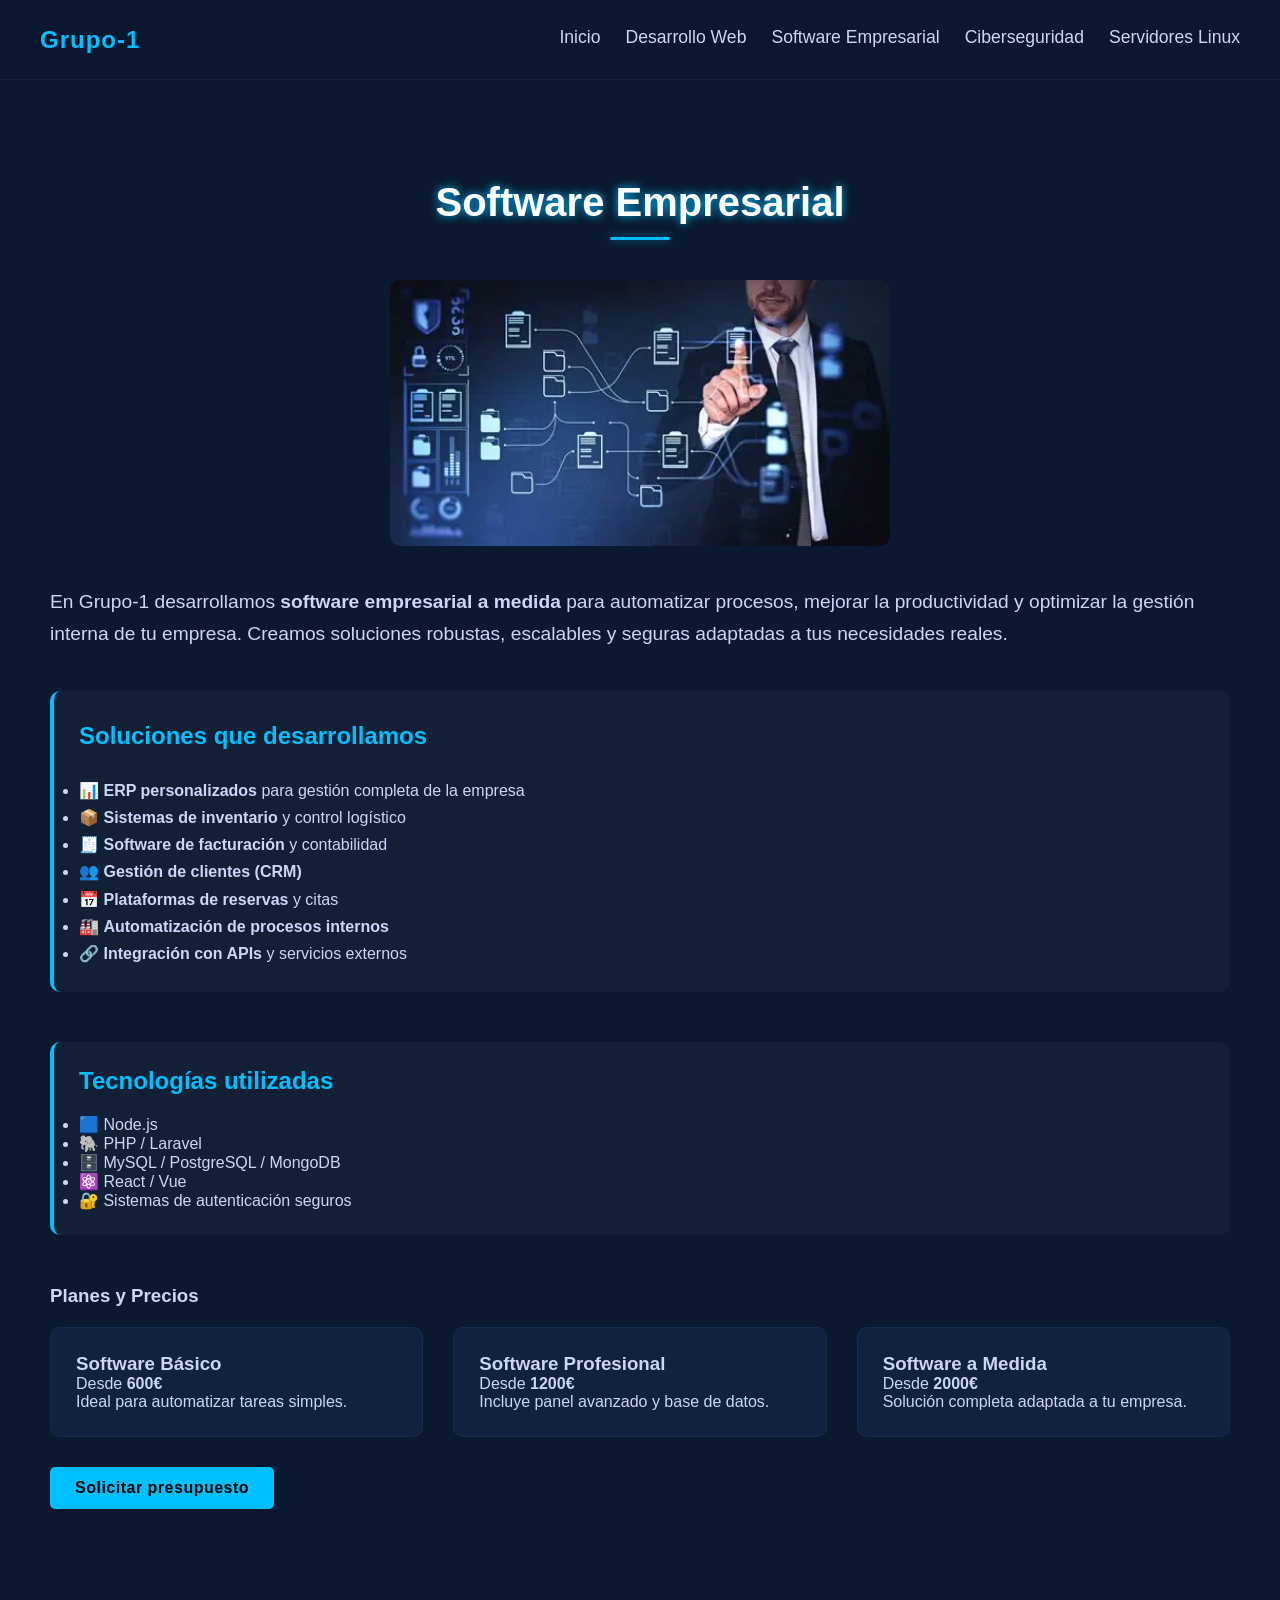
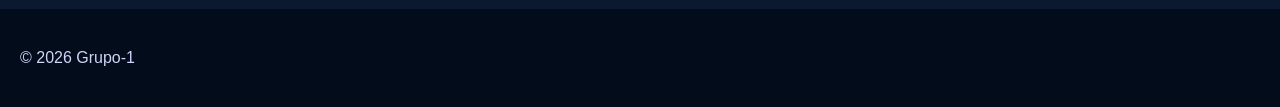
<file: extensiones/software-empresarial.html>
<!DOCTYPE html>
<html lang="es">
<head>
    <meta charset="UTF-8">
    <title>Software Empresarial | Grupo‑1</title>
    <meta name="viewport" content="width=device-width, initial-scale=1.0">
    <link rel="stylesheet" href="../style.css">
</head>
<body>

<header>
    <h1>Grupo‑1</h1>
    <nav class="menu">
        <a href="../index.html">Inicio</a>
        <a href="desarrollo-web.html">Desarrollo Web</a>
        <a href="software-empresarial.html">Software Empresarial</a>
        <a href="ciberseguridad.html">Ciberseguridad</a>
        <a href="servidores.html">Servidores Linux</a>
    </nav>
</header>

<section class="reveal">
    <h2>Software Empresarial</h2>

     <img src="../fotos/sofware_empresarial.png" alt="Software Empresarial" class="img-servicio">

    <div class="servicio-bloque">

        <p class="intro-servicio">
        En Grupo‑1 desarrollamos <strong>software empresarial a medida</strong> para automatizar procesos, 
        mejorar la productividad y optimizar la gestión interna de tu empresa.  
        Creamos soluciones robustas, escalables y seguras adaptadas a tus necesidades reales.
        </p>

    <div class="servicio-seccion">
        <h3>Soluciones que desarrollamos</h3>
        <ul>
            <li>📊 <strong>ERP personalizados</strong> para gestión completa de la empresa</li>
            <li>📦 <strong>Sistemas de inventario</strong> y control logístico</li>
            <li>🧾 <strong>Software de facturación</strong> y contabilidad</li>
            <li>👥 <strong>Gestión de clientes (CRM)</strong></li>
            <li>📅 <strong>Plataformas de reservas</strong> y citas</li>
            <li>🏭 <strong>Automatización de procesos internos</strong></li>
            <li>🔗 <strong>Integración con APIs</strong> y servicios externos</li>
        </ul>
    </div>
    </div>
        <div class="servicio-seccion">
        <h3>Tecnologías utilizadas</h3>
        <ul class="lita-servicio">
            <li>🟦 Node.js</li>
            <li>🐘 PHP / Laravel</li>
            <li>🗄️ MySQL / PostgreSQL / MongoDB</li>
            <li>⚛️ React / Vue</li>
            <li>🔐 Sistemas de autenticación seguros</li>
        </ul>
        </div>

    <h3>Planes y Precios</h3>
    <div class="services">
        <div class="card">
            <h3>Software Básico</h3>
            <p>Desde <strong>600€</strong><br>Ideal para automatizar tareas simples.</p>
        </div>

        <div class="card">
            <h3>Software Profesional</h3>
            <p>Desde <strong>1200€</strong><br>Incluye panel avanzado y base de datos.</p>
        </div>

        <div class="card">
            <h3>Software a Medida</h3>
            <p>Desde <strong>2000€</strong><br>Solución completa adaptada a tu empresa.</p>
        </div>
    </div>

    <a class="btn" href="../index.html#contacto" style="margin-top:30px; display:inline-block;">Solicitar presupuesto</a>
</section>

<footer>
    <p>© 2026 Grupo‑1</p>
</footer>

<script src="../script.js"></script>
</body>
</html>
</file>
<file: style.css>
/* =========================================================
   1. VARIABLES Y RESET
========================================================= */
:root {
    --primary:#0A192F;
    --secondary:#112240;
    --accent:#00BFFF;
    --light:#CCD6F6;
    --white:#ffffff;

    --radius:10px;
    --transition:0.3s ease;
}

*{
    margin:0;
    padding:0;
    box-sizing:border-box;
    font-family:'Segoe UI', sans-serif;
}

body{
    background:var(--primary);
    color:var(--light);
    scroll-behavior:smooth;
    padding-top:80px; /* Exactamente la altura del header */
}

/* =========================================================
   2. LAYOUT GLOBAL
========================================================= */
section{
    padding:100px 50px;
}

/* El hero gestiona su propia altura, sin padding extra */
section.hero {
    padding: 0;
}

.container{
    max-width:1200px;
    margin:auto;
}

h2{
    font-size:2.5em;
    color:var(--white);
    text-shadow:0 0 10px var(--accent);
    margin-bottom:40px;
    text-align:center;
    position: relative;
    padding-bottom: 15px;
}

h2::after {
    content: '';
    position: absolute;
    bottom: 0;
    left: 50%;
    transform: translateX(-50%);
    width: 60px;
    height: 3px;
    background: var(--accent);
    border-radius: 2px;
    box-shadow: 0 0 8px rgba(0,191,255,0.6);
}

/* =========================================================
   3. HEADER + NAV
========================================================= */
header{
    position:fixed;
    top:0;
    left:0;
    width:100%;
    background:rgba(10,25,47,0.95);
    padding:15px 40px;
    display:flex;
    justify-content:space-between;
    align-items:center;
    z-index:1000;
    height:80px;
    backdrop-filter:blur(6px);
    border-bottom:1px solid rgba(255,255,255,0.05);
    transition: height 0.3s ease, box-shadow 0.3s ease;
}

header.shrink {
    height: 65px;
    box-shadow: 0 4px 20px rgba(0,0,0,0.4);
}

header h1{
    color:var(--accent);
    font-size: 1.5em;
    letter-spacing: 1px;
}

.menu{
    display:flex;
    gap:25px;
}

.menu a{
    color:var(--light);
    text-decoration:none;
    font-size:1.1em;
    transition:var(--transition);
    position: relative;
    padding-bottom: 4px;
}

.menu a::after {
    content: '';
    position: absolute;
    bottom: 0;
    left: 0;
    width: 0;
    height: 2px;
    background: var(--accent);
    transition: width 0.3s ease;
}

.menu a:hover::after {
    width: 100%;
}

.menu a:hover{
    color:var(--accent);
}


/* =========================================================
   5. HERO
========================================================= */
.hero{
    min-height: calc(100vh - 80px);
    background:
        linear-gradient(rgba(0,0,0,0.55), rgba(0,0,0,0.55)),
        url("fotos/foto_informatica.jpg") center/cover no-repeat;
    display:flex;
    justify-content:center;
    align-items:center;
    text-align:center;
    margin-top: 0;
}

.caja-texto{
    background:rgba(0,0,0,0.55);
    padding:25px;
    border-radius:var(--radius);
    backdrop-filter:blur(4px);
    max-width:700px;
}

.caja-texto p{
    font-size:1.2em;
    margin-top:15px;
}

.hero h2{
    font-size:3em;
    color:var(--white);
    text-shadow:#6ed9fa 4px 4px 4px;
}

/* =========================================================
   6. COMPONENTES REUTILIZABLES
========================================================= */
.btn{
    margin-top:20px;
    padding:12px 25px;
    background:var(--accent);
    border:none;
    color:#000;
    font-weight:bold;
    cursor:pointer;
    border-radius:5px;
    transition:var(--transition);
    display:inline-block;
    letter-spacing: 0.5px;
}
a:-webkit-any-link{
    text-decoration: none;
}
.btn:hover{
    transform:scale(1.05);
    box-shadow: 0 0 15px rgba(0,191,255,0.5);
}

.card{
    background:var(--secondary);
    padding:25px;
    border-radius:var(--radius);
    transition:var(--transition);
    border: 1px solid rgba(0,191,255,0.08);
}

.card:hover{
    transform:translateY(-10px);
    box-shadow:0 10px 30px rgba(0,191,255,0.2);
    border-color: rgba(0,191,255,0.25);
}

.grid{
    display:grid;
    grid-template-columns:repeat(auto-fit,minmax(250px,1fr));
    gap:30px;
}

/* Imagen para páginas internas */
.img-servicio{
    width:100%;
    max-width:500px;
    border-radius:10px;
    margin:20px auto;
    display:block;
}

/* =========================================================
   7. SECCIONES ESPECÍFICAS
========================================================= */

/* Servicios */
.services{
    display:grid;
    grid-template-columns:repeat(auto-fit,minmax(250px,1fr));
    gap:30px;
    margin-top: 20px;
}

/* Tecnologías */
.marcas-grid{
    display:grid;
    grid-template-columns:repeat(auto-fit,minmax(150px,1fr));
    gap:30px;
    justify-items:center;
}

.marca{
    background:rgba(255,255,255,0.08);
    padding:20px;
    border-radius:var(--radius);
    width:160px;
    text-align:center;
    transition:var(--transition);
}

.marca:hover{
    transform:translateY(-5px);
    box-shadow:0 0 15px var(--accent);
}

.marca img{
    width:80px;
    height:80px;
    object-fit:contain;
    margin-bottom:10px;
}

/* Testimonios */
.testimonio{
    background:var(--secondary);
    padding:25px;
    border-radius:var(--radius);
    font-style:italic;
}

/* Contacto */
form{
    max-width:600px;
    margin:auto;
    display:flex;
    flex-direction:column;
}

form input, form textarea, form select{
    margin-bottom:15px;
    padding:10px;
    border:none;
    border-radius:5px;
}

form input:focus, form textarea:focus, form select:focus{
    outline:2px solid var(--accent);
}

.mensaje-enviado{
    background:var(--secondary);
    padding:25px;
    border-radius:var(--radius);
    display:none;
}

/* =========================================================
   8. ANIMACIONES
========================================================= */
.reveal{
    opacity:0;
    transform:translateY(40px);
    transition:0.8s ease;
}

.reveal.active{
    opacity:1;
    transform:translateY(0);
}

/* =========================================================
   9. FOOTER
========================================================= */
footer{
    background:#020C1B;
    padding:40px 20px;
    color:var(--light);
}

.footer-contenedor{
    display:flex;
    justify-content:space-between;
    flex-wrap:wrap;
    gap:40px;
    max-width:1200px;
    margin:auto;
}

.footer-col{
    min-width:200px;
}

.footer-col h3{
    color:var(--accent);
    margin-bottom:10px;
}

.footer-col a{
    display:block;
    color:var(--light);
    text-decoration:none;
    margin-bottom:5px;
    transition:var(--transition);
}

.footer-col a:hover{
    color:var(--accent);
}

.footer-copy{
    text-align:center;
    margin-top:30px;
    font-size:0.9em;
    opacity:0.7;
}

/* =========================================================
   10. RESPONSIVE
========================================================= */
@media(max-width:768px){
    header{
        padding:15px 20px;
    }

    section{
        padding:80px 20px;
    }

    .menu{
        gap:15px;
    }
}
/* Colaboradores en el footer */
.footer-marcas-col h3 {
    color: var(--accent);
    margin-bottom: 15px;
}

.footer-marcas {
    display: flex;
    flex-wrap: wrap;
    gap: 25px;
}

.marca-item {
    text-align: center;
    width: 90px; /* antes 120px */
}

.marca-item img {
    width: 80px; /* tamaño más pequeño */
    height: auto;
    opacity: 0.85;
    transition: 0.3s ease;
    filter: drop-shadow(0 0 5px rgba(0,191,255,0.3));
}


.marca-item img:hover {
    opacity: 1;
    transform: scale(1.05);
    filter: drop-shadow(0 0 10px rgba(0,191,255,0.6));
}

.marca-item p {
    margin-top: 8px;
    font-size: 0.9em;
    color: var(--light);
}
/* Bloques de servicio más profesionales */
.servicio-bloque {
    margin-top: 40px;
    margin-bottom: 40px;
    line-height: 1.7;
}

.intro-servicio {
    font-size: 1.2em;
    margin-bottom: 40px;
}

.servicio-seccion {
    margin-bottom: 50px;
    padding: 25px;
    background: rgba(255,255,255,0.03);
    border-radius: 10px;
    border-left: 4px solid var(--accent);
}

.servicio-seccion h3 {
    margin-bottom: 20px;
    color: var(--accent);
    font-size: 1.5em;
}

.lista-servicio {
    list-style: none;
    padding-left: 0;
}

.lista-servicio li {
    margin-bottom: 12px;
    font-size: 1.1em;
}
.texto-solicitud{
    text-align: center;

}



/* Carrusel más pequeño y rectangular */
.carrusel {
    position: relative;
    width: 100%;
    max-width: 700px; /* antes 900px */
    height: 250px; /* altura reducida */
    margin: 40px auto;
    overflow: hidden;
    border-radius: 12px;
    box-shadow: 0 0 15px rgba(0,191,255,0.3);
}

.carrusel-track {
    display: flex;
    height: 100%;
    transition: transform 0.5s ease;
}

.carrusel img {
    width: 100%;
    height: 100%;
    object-fit: cover; /* recorta para que quede rectangular */
    flex-shrink: 0;
}

.carrusel-btn {
    position: absolute;
    top: 50%;
    transform: translateY(-50%);
    background: rgba(0,191,255,0.4);
    border: none;
    color: white;
    font-size: 1.8rem;
    padding: 5px 12px;
    cursor: pointer;
    border-radius: 8px;
    transition: 0.3s;
}

.carrusel-btn:hover {
    background: rgba(0,191,255,0.8);
}

.prev {
    left: 10px;
}

.next {
    right: 10px;
}
</file>
